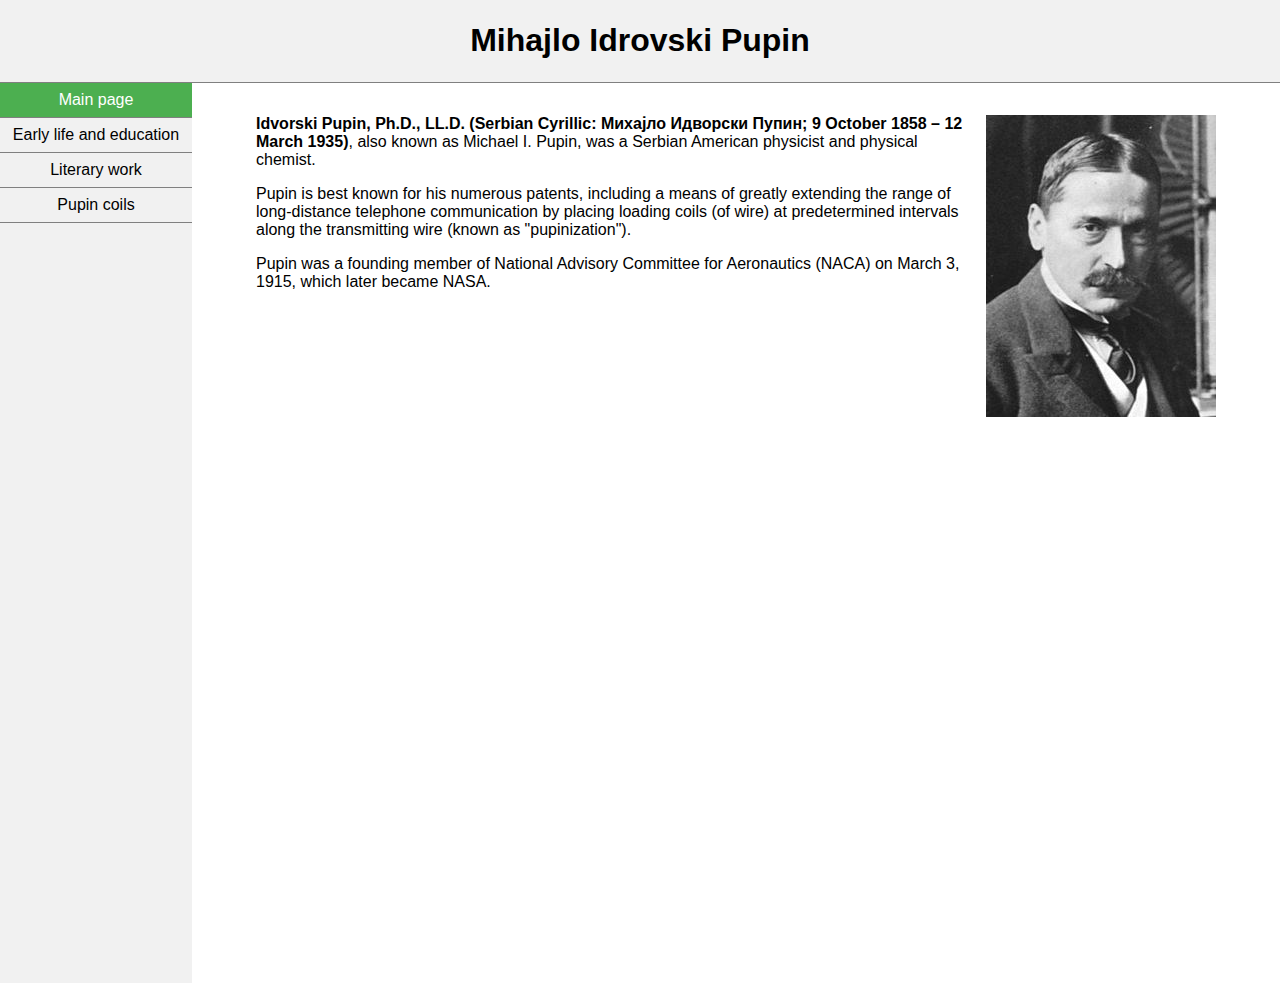
<file: index.html>
<!Doctype html>
<html>
    <head>
        <title>Mihajlo Idvorski Pupin</title>
        <meta charset="UTF-8">
        <meta name="author" content="Petar Jovanović">
        <meta name="keywords" content="Pupin">
        <meta name="description" content="Biografija Mihajla Idvorski Pupina">
        <link href="style.css" type="text/css" rel="stylesheet">
    </head>
    <body>
        <header>
            <h1>
                Mihajlo Idrovski Pupin
            </h1>
        </header>
        <nav>
            <a class="active" href="index.html">Main page</a>
            <a href="early-life-and-education/early-life-and-education.html">Early life and education</a>
            <a href="literary-work/literary-work.html">Literary work</a>
            <a href="pupin-coils/pupin-coils.html">Pupin coils</a>
        </nav>
        <section>
            
            <p><img src="pupin.jpg" alt="Mihajlo Idvorski Pupin"><strong>Idvorski Pupin, Ph.D., LL.D. (Serbian Cyrillic: Михајло Идворски Пупин; 9 October 1858 – 12 March 1935)</strong>, also known as Michael I. Pupin, was a Serbian American physicist and physical chemist.</p>
            <p>Pupin is best known for his numerous patents, including a means of greatly extending the range of long-distance telephone communication by placing loading coils (of wire) at predetermined intervals along the transmitting wire (known as "pupinization").</p>
            <p>Pupin was a founding member of National Advisory Committee for Aeronautics (NACA) on March 3, 1915, which later became NASA.</p>
        </section>
        
    </body>
</html>
</file>
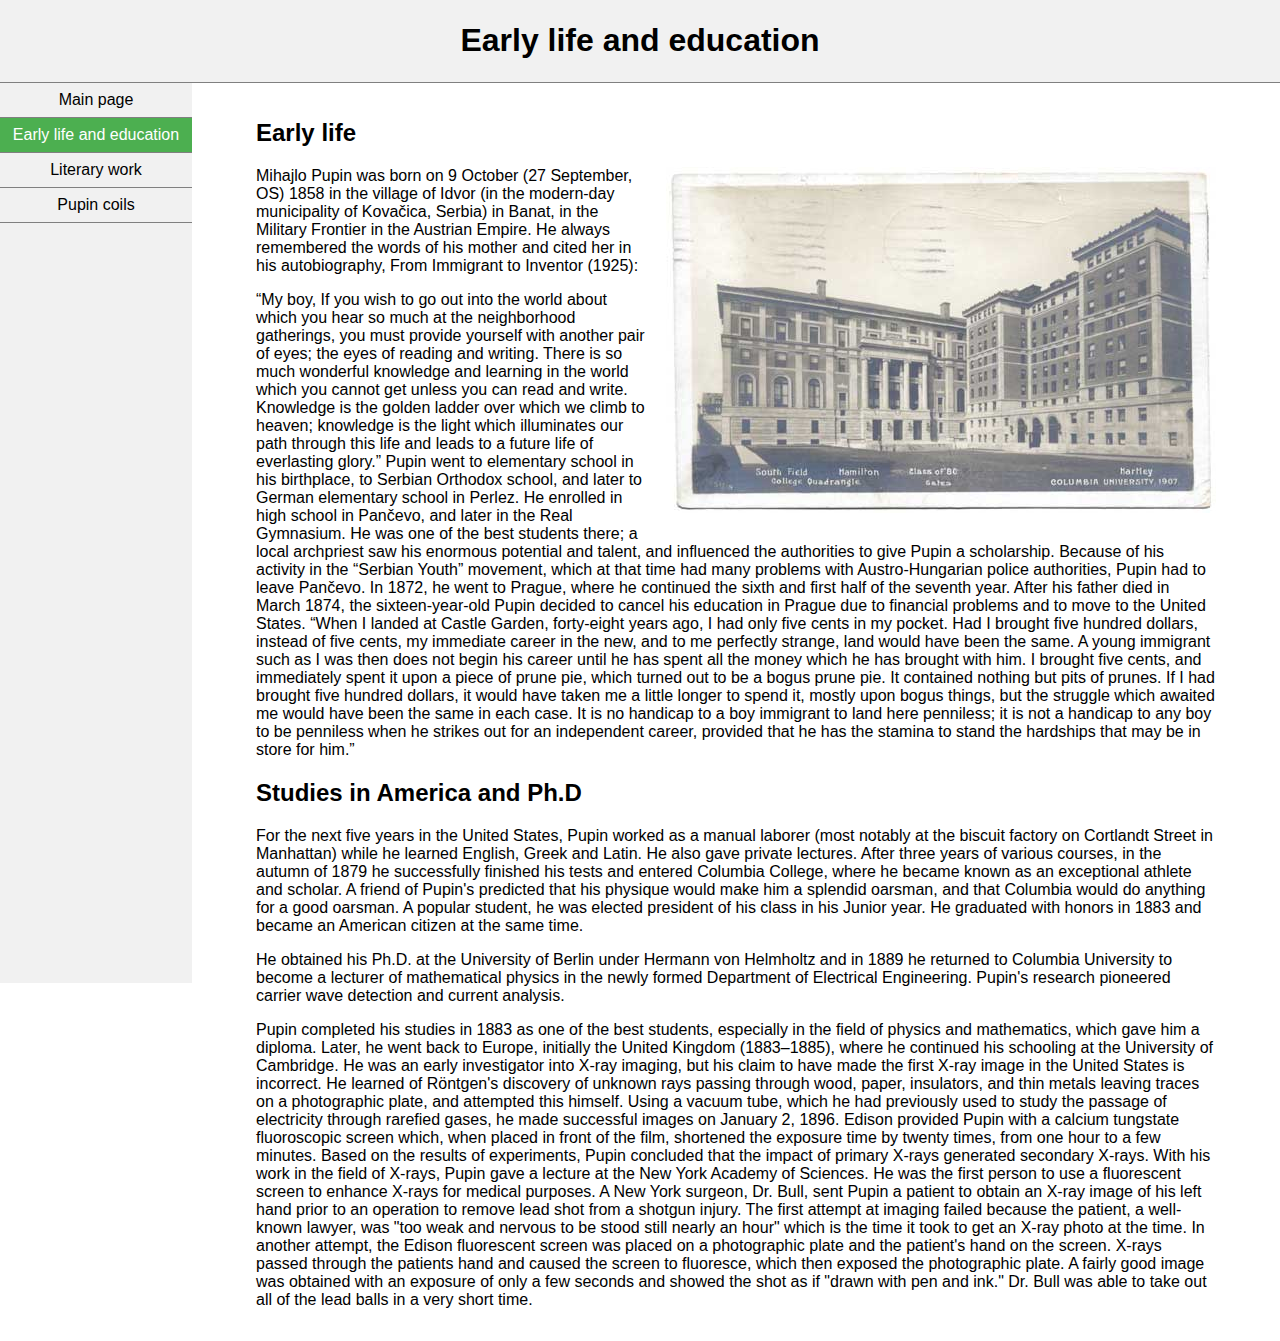
<file: early-life-and-education/early-life-and-education.html>
<!Doctype html>
<html>
    <head>
        <title>Early life and education</title>
        <meta charset="UTF-8">
        <meta name="author" content="Petar Jovanović">
        <link href="../style.css" type="text/css" rel="stylesheet">
    </head>
    <body>
        <header>
            <h1>Early life and education</h1>
        </header>
        <nav>
            <a href="../index.html">Main page</a>
            <a class="active" href="early-life-and-education.html">Early life and education</a>
            <a href="../literary-work/literary-work.html">Literary work</a>
            <a href="../pupin-coils/pupin-coils.html">Pupin coils</a>
        </nav>
        <section>
            <h2>Early life</h2>
            <p><img src="university.jpg" alt="University">Mihajlo Pupin was born on 9 October (27 September, OS) 1858 in the village of Idvor (in the modern-day municipality of Kovačica, Serbia) in Banat, in the Military Frontier in the Austrian Empire. He always remembered the words of his mother and cited her in his autobiography, From Immigrant to Inventor (1925):</p>
            <p>“My boy, If you wish to go out into the world about which you hear so much at the neighborhood gatherings, you must provide yourself with another pair of eyes; the eyes of reading and writing. There is so much wonderful knowledge and learning in the world which you cannot get unless you can read and write. Knowledge is the golden ladder over which we climb to heaven; knowledge is the light which illuminates our path through this life and leads to a future life of everlasting glory.” Pupin went to elementary school in his birthplace, to Serbian Orthodox school, and later to German elementary school in Perlez. He enrolled in high school in Pančevo, and later in the Real Gymnasium. He was one of the best students there; a local archpriest saw his enormous potential and talent, and influenced the authorities to give Pupin a scholarship. Because of his activity in the “Serbian Youth” movement, which at that time had many problems with Austro-Hungarian police authorities, Pupin had to leave Pančevo. In 1872, he went to Prague, where he continued the sixth and first half of the seventh year. After his father died in March 1874, the sixteen-year-old Pupin decided to cancel his education in Prague due to financial problems and to move to the United States. “When I landed at Castle Garden, forty-eight years ago, I had only five cents in my pocket. Had I brought five hundred dollars, instead of five cents, my immediate career in the new, and to me perfectly strange, land would have been the same. A young immigrant such as I was then does not begin his career until he has spent all the money which he has brought with him. I brought five cents, and immediately spent it upon a piece of prune pie, which turned out to be a bogus prune pie. It contained nothing but pits of prunes. If I had brought five hundred dollars, it would have taken me a little longer to spend it, mostly upon bogus things, but the struggle which awaited me would have been the same in each case. It is no handicap to a boy immigrant to land here penniless; it is not a handicap to any boy to be penniless when he strikes out for an independent career, provided that he has the stamina to stand the hardships that may be in store for him.”</p>
            <h2>Studies in America and Ph.D</h2>
            <p>For the next five years in the United States, Pupin worked as a manual laborer (most notably at the biscuit factory on Cortlandt Street in Manhattan) while he learned English, Greek and Latin. He also gave private lectures. After three years of various courses, in the autumn of 1879 he successfully finished his tests and entered Columbia College, where he became known as an exceptional athlete and scholar. A friend of Pupin's predicted that his physique would make him a splendid oarsman, and that Columbia would do anything for a good oarsman. A popular student, he was elected president of his class in his Junior year. He graduated with honors in 1883 and became an American citizen at the same time.</p>
            <p>He obtained his Ph.D. at the University of Berlin under Hermann von Helmholtz and in 1889 he returned to Columbia University to become a lecturer of mathematical physics in the newly formed Department of Electrical Engineering. Pupin's research pioneered carrier wave detection and current analysis.</p>
            <p>Pupin completed his studies in 1883 as one of the best students, especially in the field of physics and mathematics, which gave him a diploma. Later, he went back to Europe, initially the United Kingdom (1883–1885), where he continued his schooling at the University of Cambridge. He was an early investigator into X-ray imaging, but his claim to have made the first X-ray image in the United States is incorrect. He learned of Röntgen's discovery of unknown rays passing through wood, paper, insulators, and thin metals leaving traces on a photographic plate, and attempted this himself. Using a vacuum tube, which he had previously used to study the passage of electricity through rarefied gases, he made successful images on January 2, 1896. Edison provided Pupin with a calcium tungstate fluoroscopic screen which, when placed in front of the film, shortened the exposure time by twenty times, from one hour to a few minutes. Based on the results of experiments, Pupin concluded that the impact of primary X-rays generated secondary X-rays. With his work in the field of X-rays, Pupin gave a lecture at the New York Academy of Sciences. He was the first person to use a fluorescent screen to enhance X-rays for medical purposes. A New York surgeon, Dr. Bull, sent Pupin a patient to obtain an X-ray image of his left hand prior to an operation to remove lead shot from a shotgun injury. The first attempt at imaging failed because the patient, a well-known lawyer, was "too weak and nervous to be stood still nearly an hour" which is the time it took to get an X-ray photo at the time. In another attempt, the Edison fluorescent screen was placed on a photographic plate and the patient's hand on the screen. X-rays passed through the patients hand and caused the screen to fluoresce, which then exposed the photographic plate. A fairly good image was obtained with an exposure of only a few seconds and showed the shot as if "drawn with pen and ink." Dr. Bull was able to take out all of the lead balls in a very short time.</p>
        </section>
    </body>
</html>
</file>
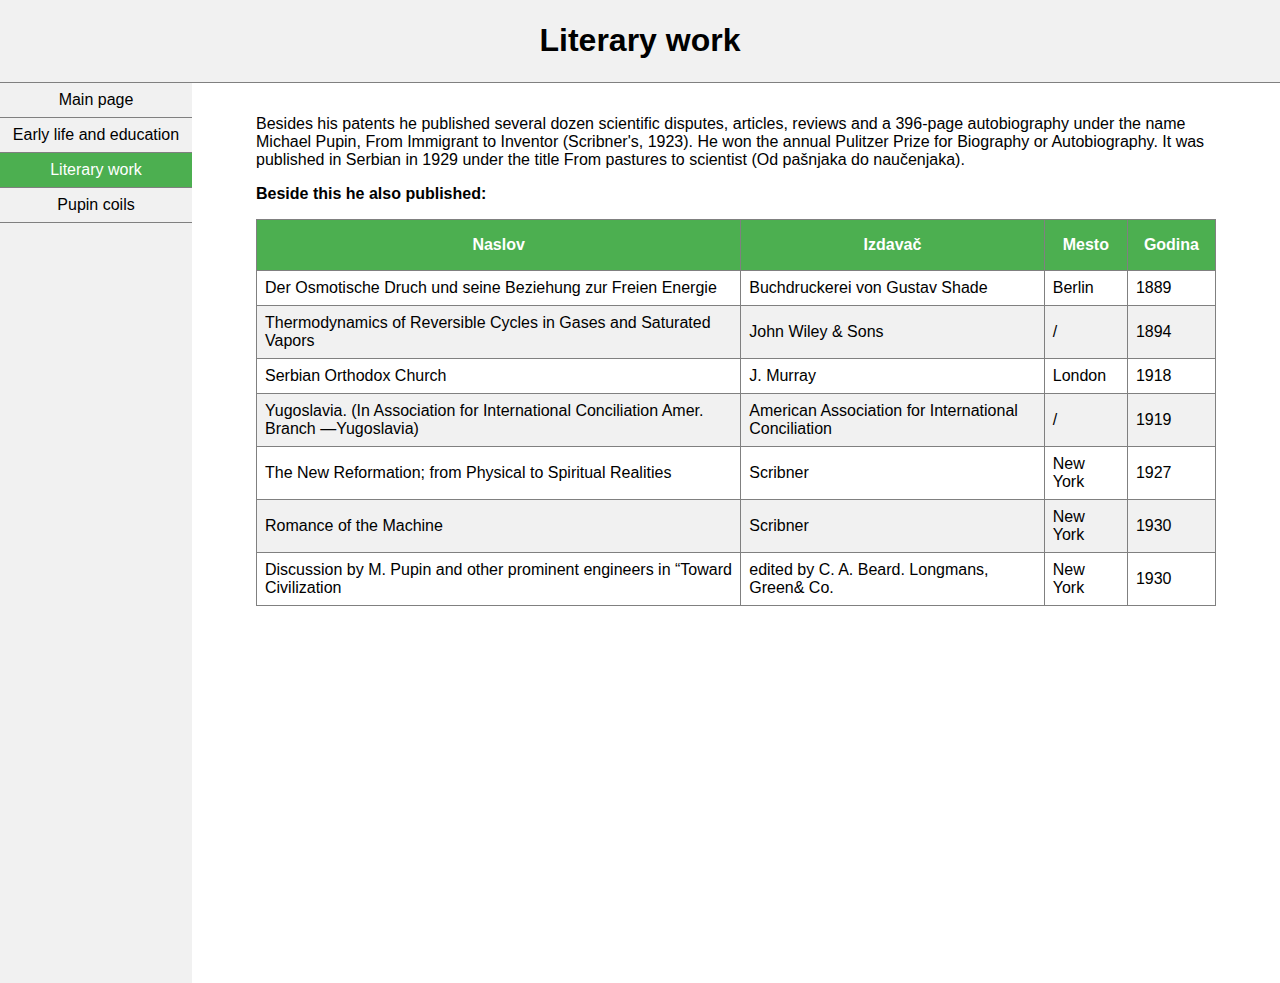
<file: literary-work/literary-work.html>
<!Doctype html>
<html>
    <head>
        <title>Literary work</title>
        <meta charset="UTF-8">
        <meta name="author" content="Petar Jovanović">
        <link href="../style.css" type="text/css" rel="stylesheet">
    </head>
    <body>
        <header>
            <h1>Literary work</h1>
        </header>
        <nav>
            <a href="../index.html">Main page</a>
            <a href="../early-life-and-education/early-life-and-education.html">Early life and education</a>
            <a class="active" href="literary-work.html">Literary work</a>
            <a href="../pupin-coils/pupin-coils.html">Pupin coils</a>
        </nav>
        <section>
            <p>Besides his patents he published several dozen scientific disputes, articles, reviews and a 396-page autobiography under the name Michael Pupin, From Immigrant to Inventor (Scribner's, 1923). He won the annual Pulitzer Prize for Biography or Autobiography. It was published in Serbian in 1929 under the title From pastures to scientist (Od pašnjaka do naučenjaka).</p>
            <p><strong>Beside this he also published:</strong></p>
            <table>
                <tr id="heading">
                    <th>Naslov</th>
                    <th>Izdavač</th>
                    <th>Mesto</th>
                    <th>Godina</th>
                </tr>
                <tr>
                    <td>Der Osmotische Druch und seine Beziehung zur Freien Energie</td>
                    <td>Buchdruckerei von Gustav Shade</td>
                    <td>Berlin</td>
                    <td>1889</td>
                </tr>
                <tr class="even">
                    <td>Thermodynamics of Reversible Cycles in Gases and Saturated Vapors</td>
                    <td>John Wiley & Sons</td>
                    <td>/</td>
                    <td>1894</td>
                </tr>
                <tr>
                    <td>Serbian Orthodox Church</td>
                    <td>J. Murray</td>
                    <td>London</td>
                    <td>1918</td>
                </tr>
                <tr class="even">
                    <td>Yugoslavia. (In Association for International Conciliation Amer. Branch —Yugoslavia)</td>
                    <td>American Association for International Conciliation</td>
                    <td>/</td>
                    <td>1919</td>
                </tr>
                <tr>
                    <td>The New Reformation; from Physical to Spiritual Realities</td>
                    <td>Scribner</td>
                    <td>New York</td>
                    <td>1927</td>
                </tr>
                <tr class="even">
                    <td>Romance of the Machine</td>
                    <td>Scribner</td>
                    <td>New York</td>
                    <td>1930</td>
                </tr>
                <tr>
                    <td>Discussion by M. Pupin and other prominent engineers in “Toward Civilization</td>
                    <td>edited by C. A. Beard. Longmans, Green& Co.</td>
                    <td>New York</td>
                    <td>1930</td>
                </tr>
            </table>
        </section>
    </body>
</html>
</file>
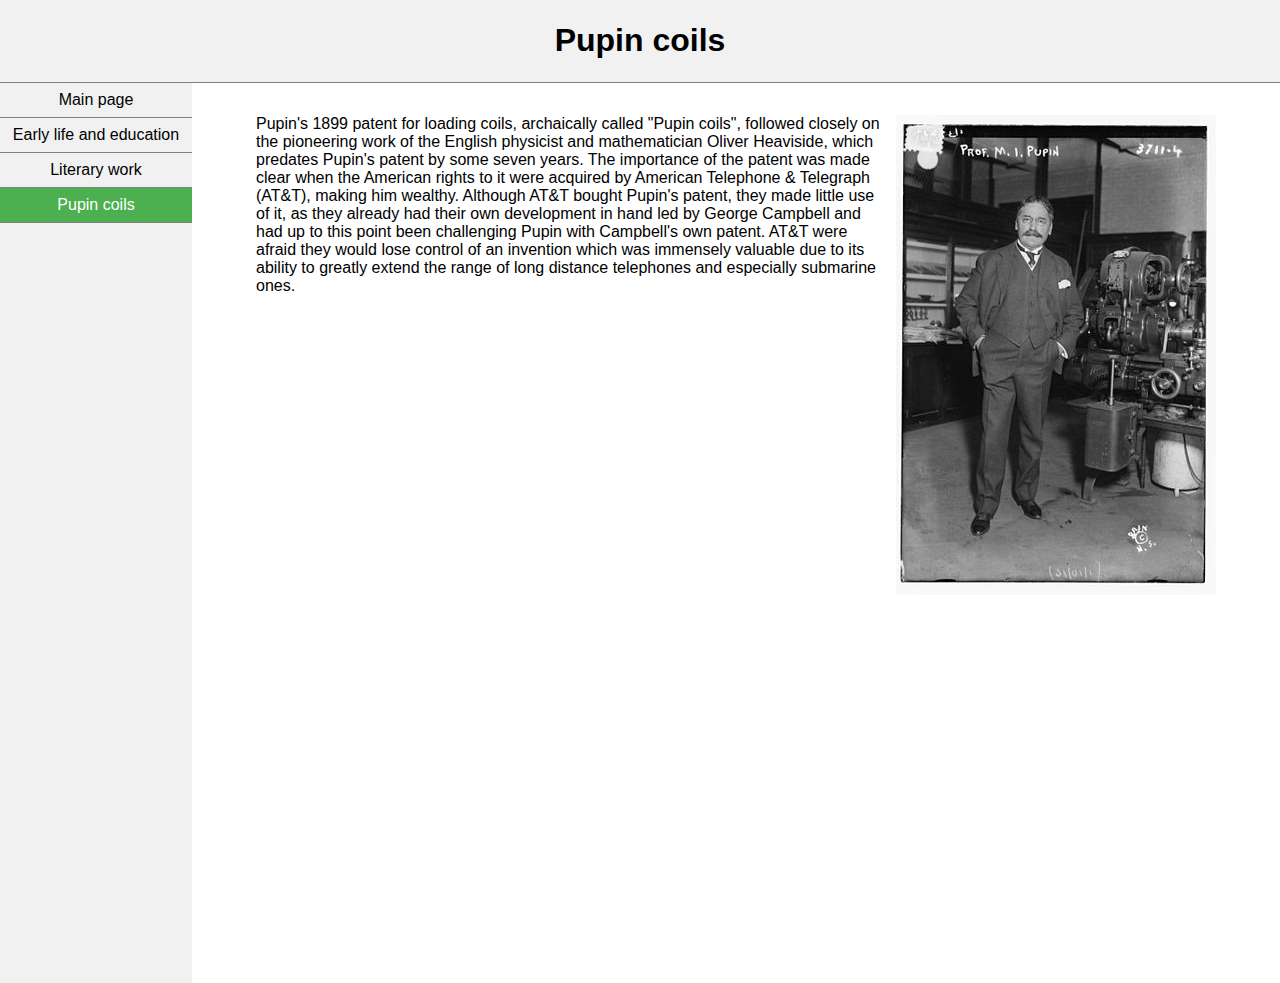
<file: pupin-coils/pupin-coils.html>
<!Doctype html>
<html>
    <head>
        <title>Pupin coils</title>
        <meta charset="UTF-8">
        <meta name="author" content="Petar Jovanović">
        <link href="../style.css" type="text/css" rel="stylesheet">
    </head>
    <body>
        <header>
            <h1>Pupin coils</h1>
        </header>
        <nav>
            <a href="../index.html">Main page</a>
            <a href="../early-life-and-education/early-life-and-education.html">Early life and education</a>
            <a href="../literary-work/literary-work.html">Literary work</a>
            <a class="active" href="pupin-coils.html">Pupin coils</a>
        </nav>
        <section>
        <p><img src="pupin-1916.jpg" alt="Pupin 1916">Pupin's 1899 patent for loading coils, archaically called "Pupin coils", followed closely on the pioneering work of the English physicist and mathematician Oliver Heaviside, which predates Pupin's patent by some seven years. The importance of the patent was made clear when the American rights to it were acquired by American Telephone & Telegraph (AT&T), making him wealthy. Although AT&T bought Pupin's patent, they made little use of it, as they already had their own development in hand led by George Campbell and had up to this point been challenging Pupin with Campbell's own patent. AT&T were afraid they would lose control of an invention which was immensely valuable due to its ability to greatly extend the range of long distance telephones and especially submarine ones.</p>
        </section>
    </body>
</html>
</file>
<file: style.css>
body {
    margin: 0;
    font-family: Arial, Helvetica, sans-serif;
}

header {
    text-align: center;
    padding: 1px;
    border-bottom: solid 1px grey;
    background-color: #f1f1f1;
}

nav {
    float: left;
    width: 15%;
    height: 100%;
    position: absolute;
    background-color: #f1f1f1;
    box-sizing: border-box
}

a {
    display: block;
    padding: 8px 0;
    text-align: center;
    text-decoration: none;
    color: black;
    border-bottom: solid 1px grey;
}

a.active {
    background-color: #4CAF50;
    color: white;
}

a:hover {
    background-color: #555;
    color: white;
}

section {
    width: 85%;
    margin: 0 0 0 15%;
    padding: 16px 5%;
    box-sizing: border-box;
}

img {
    float: right;
    padding: 0 0 16px 16px;
}

table {
    border-collapse: collapse;   
}

#heading {
    background-color: #4CAF50;
    color: white;
}

th {
    padding: 16px;
}

td {
    padding: 8px;
}

th, td {
    border: solid 1px grey;
}

.even {
    background-color: #f1f1f1;
}
</file>
